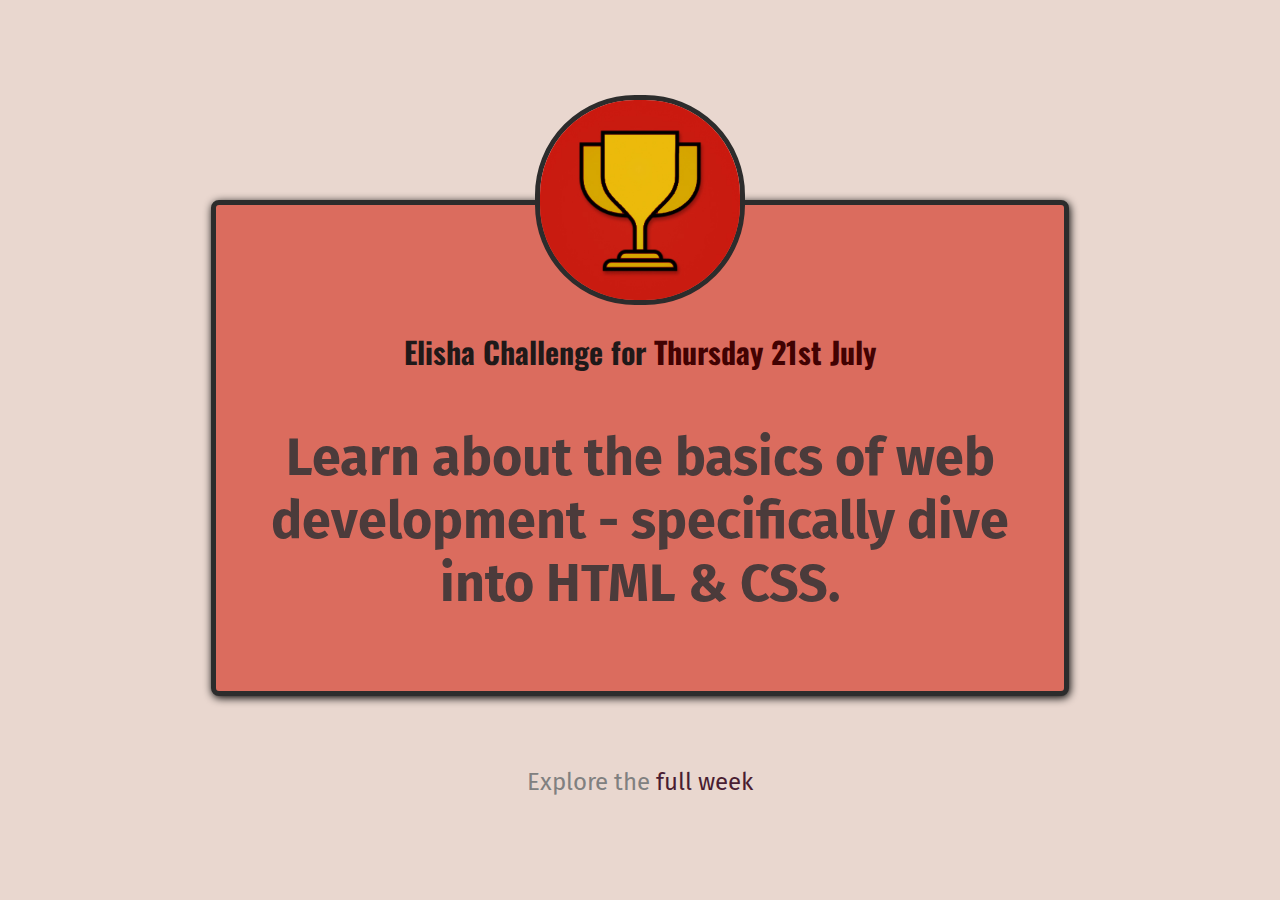
<file: index.html>
<!DOCTYPE html>
<html>
  <head>
    <link rel="preconnect" href="https://fonts.googleapis.com">
    <link rel="preconnect" href="https://fonts.gstatic.com" crossorigin>
    <link href="https://fonts.googleapis.com/css2?family=Fira+Sans:wght@400;700&family=Oswald:wght@700&family=Roboto:wght@400;500;700&display=swap" rel="stylesheet">
    
    <link rel="stylesheet" href="Styles\main.css">
    <link rel="stylesheet" href="Daily_Challenge.css">
    <title> My Daily Challenge </title>
  </head>

  <body>
    <main>
    <img src="Images\challenges-trophy.jpg" alt="A Trophy">
    <h1>
      Elisha Challenge for <span>Thursday 21st July</span>
    </h1>
    
    <p id="todays-challenge">
      Learn about the basics of web development - specifically dive into HTML & CSS.
    </p>
    </main>
    
    <footer>
      <p>
        Explore the <a href="Full-week.html">full week</a>
      </p>
    </footer>

  </body>


</html>
</file>
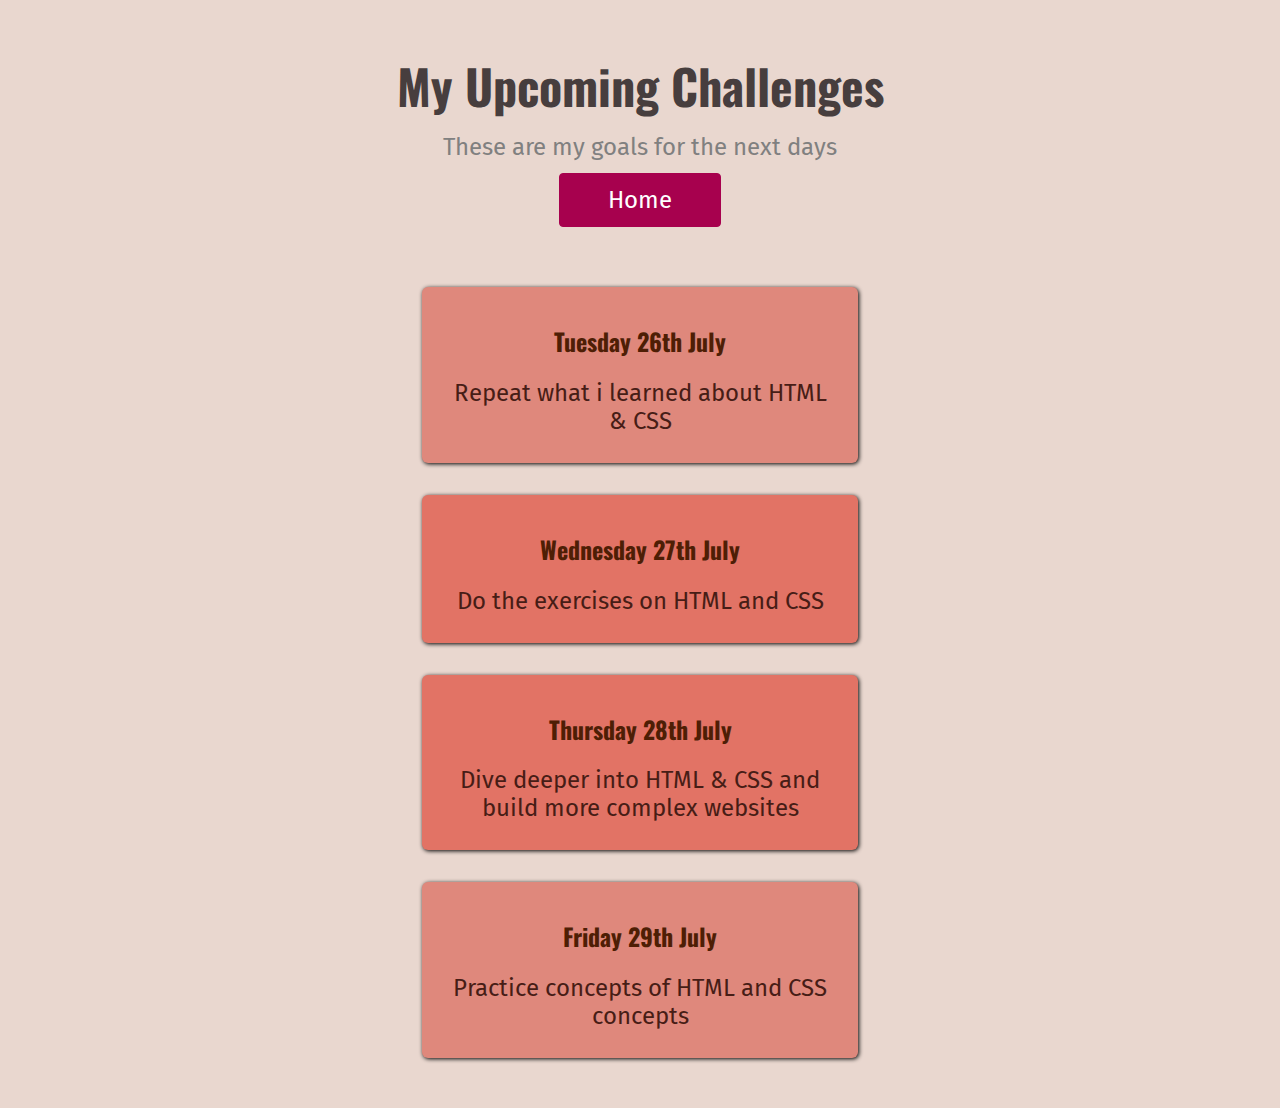
<file: Full-week.html>
<!DOCTYPE html>
<html lang="en">
<head>
  <meta charset="UTF-8">
  <link rel="preconnect" href="https://fonts.googleapis.com">
  <link rel="preconnect" href="https://fonts.gstatic.com" crossorigin>
  <link href="https://fonts.googleapis.com/css2?family=Fira+Sans:wght@400;700&family=Oswald:wght@700&family=Roboto:wght@400;500;700&display=swap" rel="stylesheet">
  
  <link rel="stylesheet" href="Styles\main.css">
  <link rel="stylesheet" href="Styles\Full-week.css">
  <title>My Upcoming Challenges</title>
</head>
<body>
  <header>
    <h1>My Upcoming Challenges</h1>
    <p id="description">These are my goals for the next days</p>
    <a href="index.html">Home</a>
  </header>
  <main>
    <ol>
      <li>
        <h2> Tuesday 26th July</h2>
        <p>Repeat what i learned about HTML & CSS</p>
      </li>
      <li class="highlight-goal">
        <h2>Wednesday 27th July</h2>
        <p>Do the exercises on HTML and CSS</p>
      </li>
      <li class="highlight-goal">
        <h2>Thursday 28th July</h2>
        <p>Dive deeper into HTML & CSS and build more complex websites</p>
      </li>
      <li>
        <h2>Friday 29th July</h2>
        <p class="daily-goals">Practice concepts of HTML and CSS concepts</p>
      </li>
    </ol>
  </main>
</body>
</html>
</file>
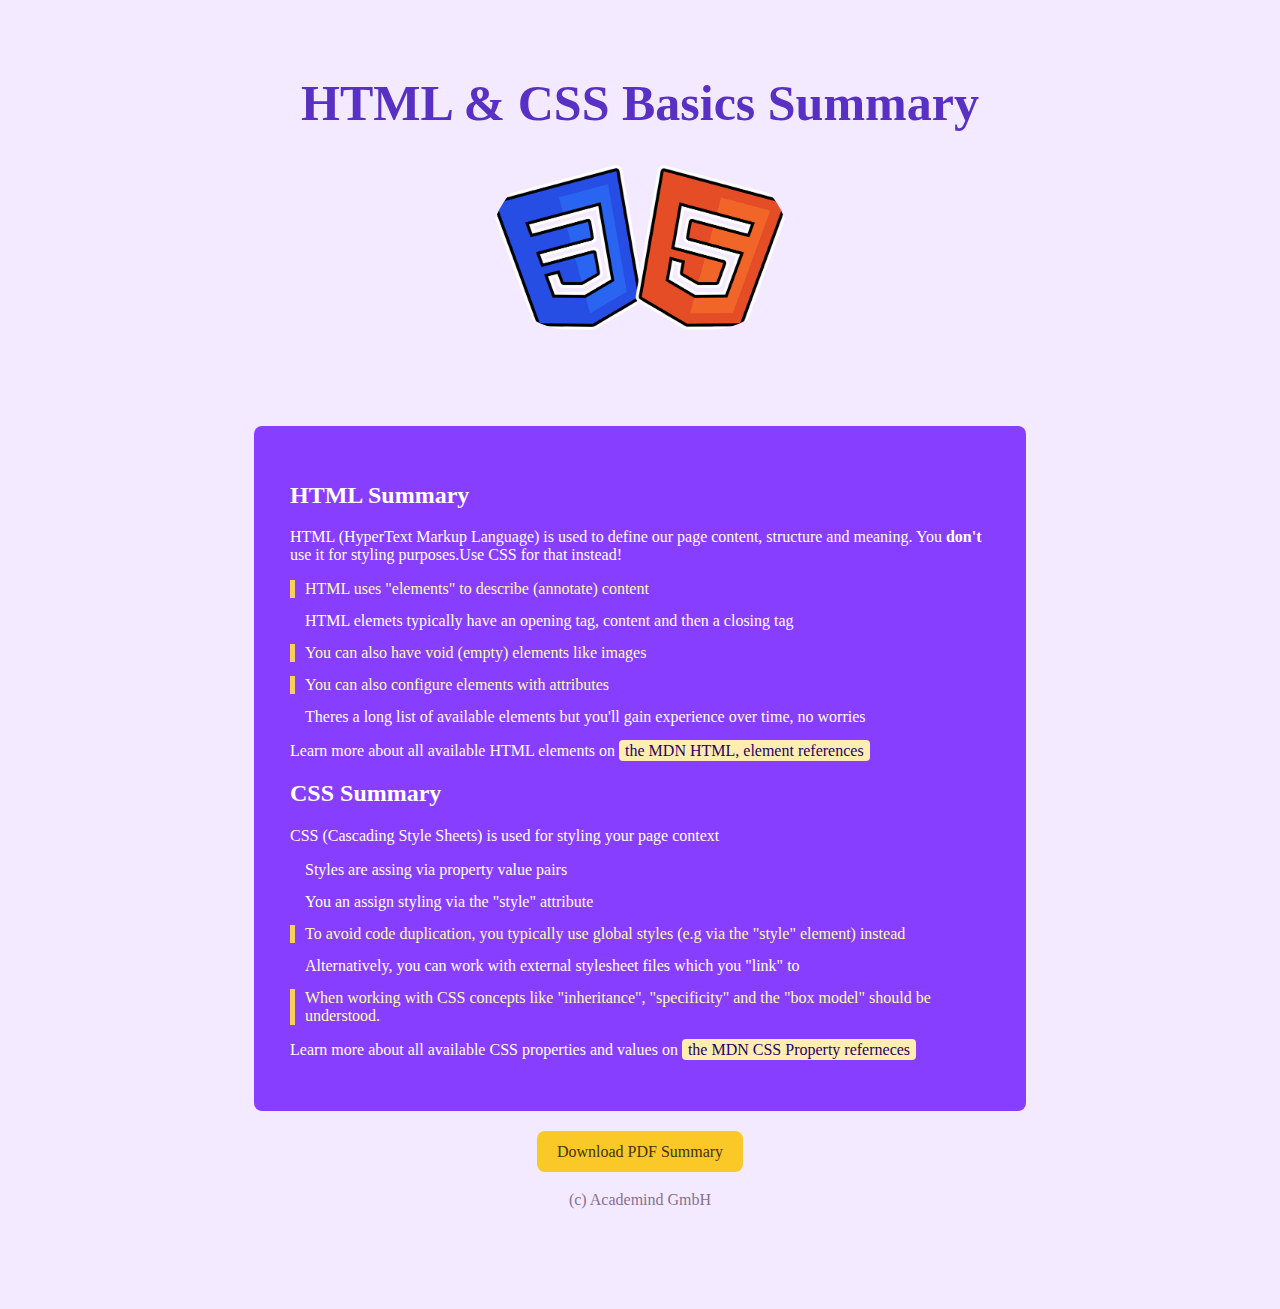
<file: Practice.html>
<!DOCTYPE html>
<html lang="en">
<head>
    <meta charset="UTF-8">
    <meta http-equiv="X-UA-Compatible" content="IE=edge">
    <meta name="viewport" content="width=device-width, initial-scale=1.0">
    <link rel="preconnect" href="https://fonts.googleapis.com">
    <link rel="preconnect" href="https://fonts.gstatic.com" crossorigin>
    <link href="https://fonts.googleapis.com/css2?family=Fira+Sans:wght@400;700&family=Oswald:wght@700&family=Roboto:wght@400;500;700&display=swap" rel="stylesheet">
    
    <link rel="stylesheet" href="Practice.css">
    
    <title>HTML & CSS Basics Summary</title>
</head>
<body>
  <header>
    <h1>HTML & CSS Basics Summary</h1>
    <img src="Images\html-css.png" alt="html-css logo">
  </header>

  <main>
    <h2>HTML Summary</h2>
    <p>HTML (HyperText Markup Language) is used to define our page content, 
    structure and meaning. You <span class="highlight"> don't </span>use it for styling purposes.Use CSS for that instead!
  </p>
    
    <ul>
      <li class="extra-important">HTML uses "elements" to describe (annotate) content</li>
      <li>HTML elemets typically have an opening tag, content and then a closing tag</li>
      <li class="extra-important">You can also have void (empty) elements like images</li>
      <li class="extra-important">You can also configure elements with attributes</li>
      <li>Theres a long list of available elements but you'll gain experience over time, no worries</li>
    </ul>
    
    <p>Learn more about all available HTML elements on <a href="https://developer.mozilla.org/en-US/docs/Web/HTML/Element">the MDN HTML, element references</a></p>

    <h2>CSS Summary</h2>

    <p> CSS (Cascading Style Sheets) is used for styling your page context</p>
    <ul>
      <li> Styles are assing via property value pairs</li>
      <li>You an assign styling via the "style" attribute</li>
      <li class="extra-important">To avoid code duplication, you typically use global styles (e.g via the "style" element) instead</li>
      <li>Alternatively, you can work with external stylesheet files which you "link" to </li>
      <li class="extra-important"> When working with CSS concepts like "inheritance", "specificity" and the "box model" should be understood.</li>
    </ul>
    <p>Learn more about all available CSS properties and values on <a href="https://developer.mozilla.org/en-US/docs/Web/CSS/Reference" >the MDN CSS Property referneces</a></p>
  
  </main>
  
  <footer>
    <a href="html-css-basics-summary.pdf" target="_blank" >Download PDF Summary</a>
    <p>(c) Academind GmbH</p>
  </footer>
    
</body>
</html>
</file>
<file: Daily_Challenge.css>
main {
  width: 800px;
  margin: 200px auto 72px auto;
  background-color: rgb(219, 108, 94);
  padding: 24px;
  border: 5px solid rgb(44, 44, 44);
  border-radius: 8px;
  box-shadow: 1px 2px 8px  rgba(0,0,0.3);
}

img {
  width: 200px;
  height: 200px;
  border-radius: 100px;
  border: 5px solid rgb(44, 44, 44);
  margin-top: -134px;
}

h1 {
  font-size: 30px;
  color: rgb(31, 25, 25);
}

a {
  color: rgb(73, 29, 50);
}

span {
  color: rgb(66, 2, 2);
}

#todays-challenge {
  color:rgb(75, 59, 59);
  font-weight: bold;
  font-size: 52px;
}
</file>
<file: Practice.css>
body{
  background-color: rgb(244, 234, 255);
  font-family: 'Roboto' sans-serif;
  color: rgb(255, 255, 255);
}


h1{
  font-size: 50px;
  color: rgb(88, 49, 196);
}

header {
  text-align: center;
  padding: 32px;
  color: rgb(153, 0, 255);
  margin-bottom: 60px;
  text-align: center;
}

header img {
    width: 300px;
    text-align: center;
    border-radius: 100px;
}


main {
    background-color: rgb(136, 62, 255);
    padding: 36px;
    color: white;
    margin: 32px auto;
    width: 700px;
    border-radius: 8px;
  }


ul {
    margin: 0;
    padding: 0;
    list-style: none;

  }

li {
  padding-left: 10px;
  margin: 14px 0;
  border-left: 5px solid transparent;
} 

a {
  color: rgb(36, 3, 102);
  background-color: rgb(255, 237, 177);
  text-decoration: none;
  padding: 2px 6px;
  border-radius: 4px;
}

a:hover, a:active {
  background-color: rgb(250,201,39);
}


footer {
  text-align: center;
  margin-bottom: 100px;
}

footer p {
  color: rgb(131, 113, 149);
  margin-top: 30px;
}

footer a{
  padding: 12px 20px;
  border-radius: 8px;
  background-color: rgb(250, 201, 39);
  color: rgb(66,51,4);
}

footer a:hover,
footer a:active {
  background-color: rgb(255, 186, 58) ;
}

.extra-important {
  color: rgb(249, 255, 167);
  border-color: rgb(247, 209, 85);
}

.highlight {
  font-weight: bold;
}
</file>
